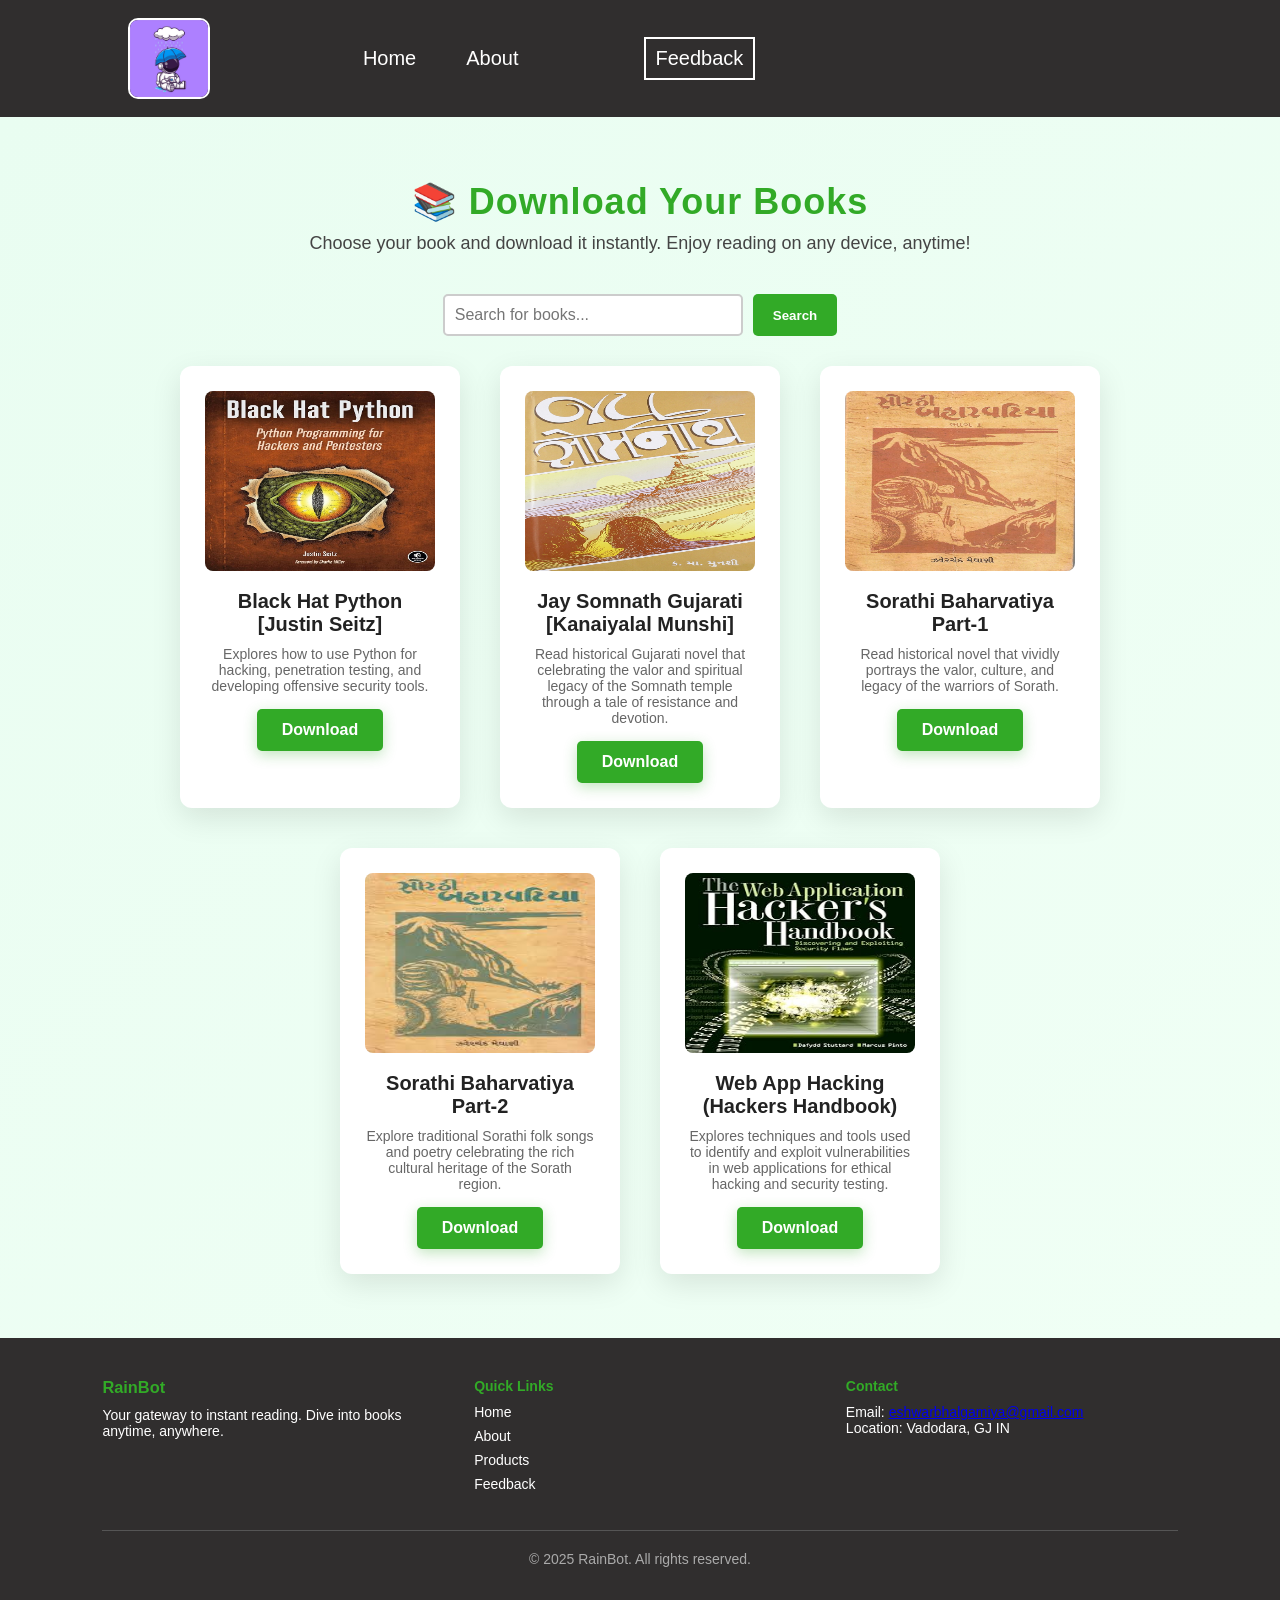
<file: Download-page.html>
<!DOCTYPE html>
<html lang="en">

<head>
    <meta charset="UTF-8">
    <meta name="viewport" content="width=device-width, initial-scale=1.0">
    <title>RainBot</title>
    <link rel="stylesheet" href="Download-page.css">
    <link rel="icon" href="RainBot-Logo.jpg">
</head>

<body>
    <!-- Preloader -->
    <div id="preloader">
        <div class="loader"></div>
    </div>

    <header id="navbar">
        <div id="logo"><img src="RainBot-Logo.jpg" alt="" width="100px"></div>
        <div class="texts"><a href="index.html#page1">Home</a></div>
        <div class="texts"><a href="index.html/#page2">About</a></div>
        <div class="btn"><a href="index.html/#Contact-us">Feedback</a></div>
    </header>
    <header id="fack-navbar"></header>

    <div id="book-download">
        <div class="download-container">
            <h2>📚 Download Your Books</h2>
            <p>Choose your book and download it instantly. Enjoy reading on any device, anytime!</p>
            <div class="search-container">
                <input type="text" id="searchInput" placeholder="Search for books...">
                <button onclick="filterBooks()">Search</button>
            </div>
            <div class="book-grid">
                <div class="book-card">
                    <img src="Books With Image/img-book/Black Hat Python [Justin Seitz].jpg"
                        alt="Black Hat Python [Justin Seitz]">
                    <h3>Black Hat Python [Justin Seitz]</h3>
                    <p>Explores how to use Python for hacking, penetration testing, and developing offensive security
                        tools.</p>
                    <a href="Books With Image/[2015] Black Hat Python [Justin Seitz].pdf" download
                        class="download-btn">Download</a>
                </div>
                <div class="book-card">
                    <img src="Books With Image/img-book/Jay Somnath Gujarati Kanaiyalal Munshi.jpg"
                        alt="Jay Somnath Gujarati-Kanaiyalal Munshi">
                    <h3>Jay Somnath Gujarati [Kanaiyalal Munshi]</h3>
                    <p>Read historical Gujarati novel that celebrating the valor and spiritual legacy of the Somnath
                        temple through a tale of resistance and devotion.</p>
                    <a href="Books With Image/Jay Somnath Gujarati Kanaiyalal Munshi.pdf" download
                        class="download-btn">Download</a>
                </div>
                <div class="book-card">
                    <img src="Books With Image/img-book/Sorathi Baharvatiya-1..jpg" alt="Sorathi Baharvatiya p-1">
                    <h3>Sorathi Baharvatiya Part-1</h3>
                    <p>Read historical novel that vividly portrays the valor, culture, and legacy of the warriors of
                        Sorath.</p>
                    <a href="Books With Image/255994-Sorathi Baharvatiya-1..pdf" download
                        class="download-btn">Download</a>
                </div>
                <div class="book-card">
                    <img src="Books With Image/img-book/Sorathi Baharvatiya.-2.jpeg" alt="Sorathi Baharvatiya p-2">
                    <h3>Sorathi Baharvatiya Part-2</h3>
                    <p>Explore traditional Sorathi folk songs and poetry celebrating the rich cultural heritage of the
                        Sorath region.</p>
                    <a href="Books With Image/Sorathi Baharvatiya.-2.pdf" download class="download-btn">Download</a>
                </div>
                <div class="book-card">
                    <img src="Books With Image/img-book/Web App Hacking (Hackers Handbook).jpg"
                        alt="Web App Hacking (Hackers Handbook)">
                    <h3>Web App Hacking (Hackers Handbook)</h3>
                    <p>Explores techniques and tools used to identify and exploit vulnerabilities in web applications
                        for ethical hacking and security testing.</p>
                    <a href="Books With Image/Web App Hacking (Hackers Handbook).pdf" download
                        class="download-btn">Download</a>
                </div>
            </div>
        </div>
    </div>

    <footer id="footer">
        <div class="footer-container">
            <div class="footer-section">
                <h3>RainBot</h3>
                <p>Your gateway to instant reading. Dive into books anytime, anywhere.</p>
            </div>
            <div class="footer-section">
                <h4>Quick Links</h4>
                <ul>
                    <li><a href="index.html#page1">Home</a></li>
                    <li><a href="index.html#page2">About</a></li>
                    <li><a href="index.html#page3">Products</a></li>
                    <li><a href="#index.html/#Contact-us">Feedback</a></li>
                </ul>
            </div>
            <div class="footer-section">
                <h4>Contact</h4>
                <p>Email: <a href="mailto:eshwarbhalgamiya@gmail.com">eshwarbhalgamiya@gmail.com</a></p>
                <p>Location: Vadodara, GJ IN</p>
            </div>
        </div>
        <div class="footer-bottom">
            <p>&copy; 2025 RainBot. All rights reserved.</p>
        </div>
    </footer>
    <script src="script.js"></script>
</body>

</html>
</file>
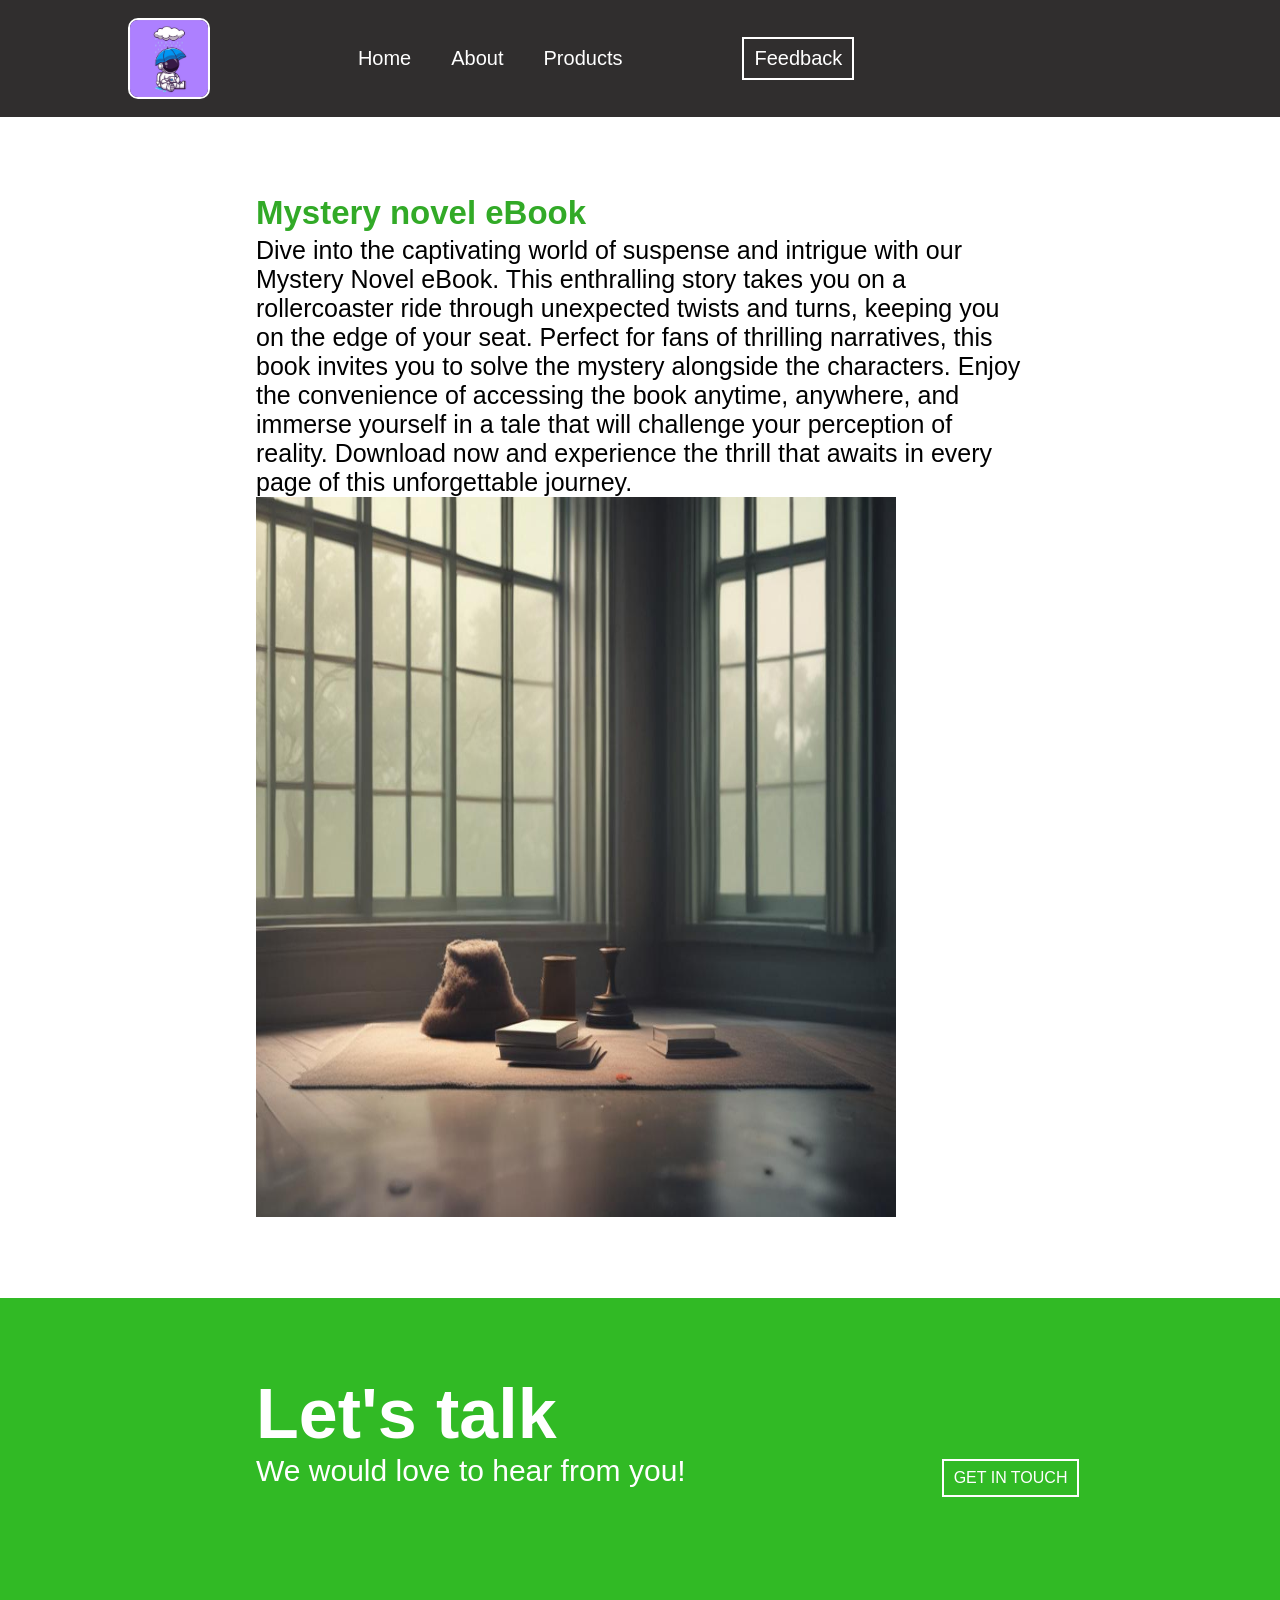
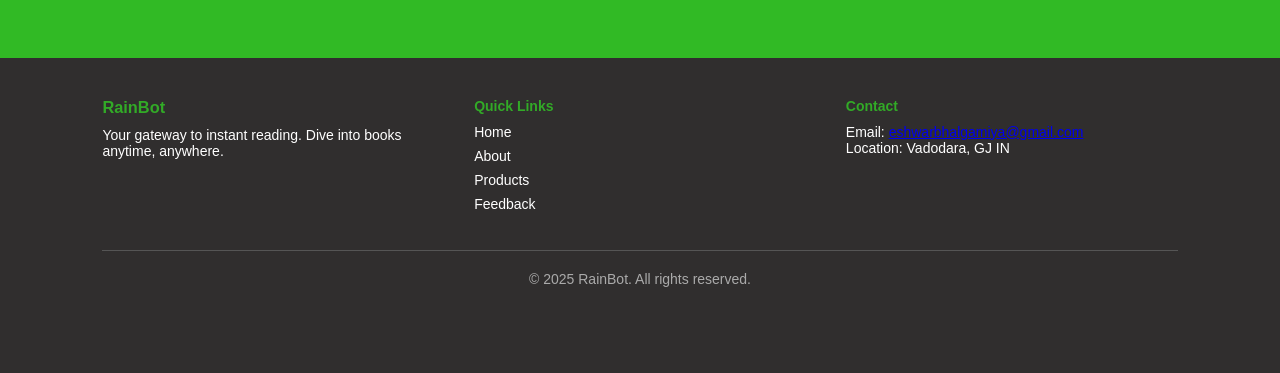
<file: Service1.html>
<!DOCTYPE html>
<html lang="en">

<head>
    <meta charset="UTF-8">
    <meta name="viewport" content="width=device-width, initial-scale=1.0">
    <title>Mystery novel eBook</title>
    <link rel="stylesheet" href="Services.css">
    <link rel="icon" href="RainBot-Logo.jpg">
</head>

<body>
    <!-- Preloader -->
    <div id="preloader">
        <div class="loader"></div>
    </div>

    <header id="navbar">
        <div id="logo"><img src="RainBot-Logo.jpg" alt="" width="100px"></div>
        <div class="texts"><a href="index.html#page1">Home</a></div>
        <div class="texts"><a href="index.html#page2">About</a></div>
        <div class="texts"><a href="index.html#page3">Products</a></div>
        <div class="btn"><a href="index.html#Contact-us">Feedback</a></div>
    </header>
    <header id="fack-navbar"></header>

    <div id="blog">
        <h4>Mystery novel eBook</h4>
        <p>Dive into the captivating world of suspense and intrigue with our Mystery Novel eBook. This enthralling story
            takes you on a rollercoaster ride through unexpected twists and turns, keeping you on the edge of your seat.
            Perfect for fans of thrilling narratives, this book invites you to solve the mystery alongside the
            characters. Enjoy the convenience of accessing the book anytime, anywhere, and immerse yourself in a tale
            that will challenge your perception of reality. Download now and experience the thrill that awaits in every
            page of this unforgettable journey.</p>
        <img src="service-1.jpeg" alt="Mystery novel eBook">
    </div>

    <footer id="sub-footer">
        <div class="sf-txt">
            <h1>Let's talk</h1>
            <p>We would love to hear from you!</p>
        </div>
        <div class="sf-btn"><a href="index.html#Contact-us">GET IN TOUCH</a></div>
    </footer>

    <footer id="footer">
        <div class="footer-container">
            <div class="footer-section">
                <h3>RainBot</h3>
                <p>Your gateway to instant reading. Dive into books anytime, anywhere.</p>
            </div>
            <div class="footer-section">
                <h4>Quick Links</h4>
                <ul>
                    <li><a href="index.html#page1">Home</a></li>
                    <li><a href="index.html#page2">About</a></li>
                    <li><a href="index.html#page3">Products</a></li>
                    <li><a href="index.html#Contact-us">Feedback</a></li>
                </ul>
            </div>
            <div class="footer-section">
                <h4>Contact</h4>
                <p>Email: <a href="mailto:eshwarbhalgamiya@gmail.com">eshwarbhalgamiya@gmail.com</a></p>
                <p>Location: Vadodara, GJ IN</p>
            </div>
        </div>
        <div class="footer-bottom">
            <p>&copy; 2025 RainBot. All rights reserved.</p>
        </div>
    </footer>
    <script src="script.js"></script>

</body>

</html>
</file>
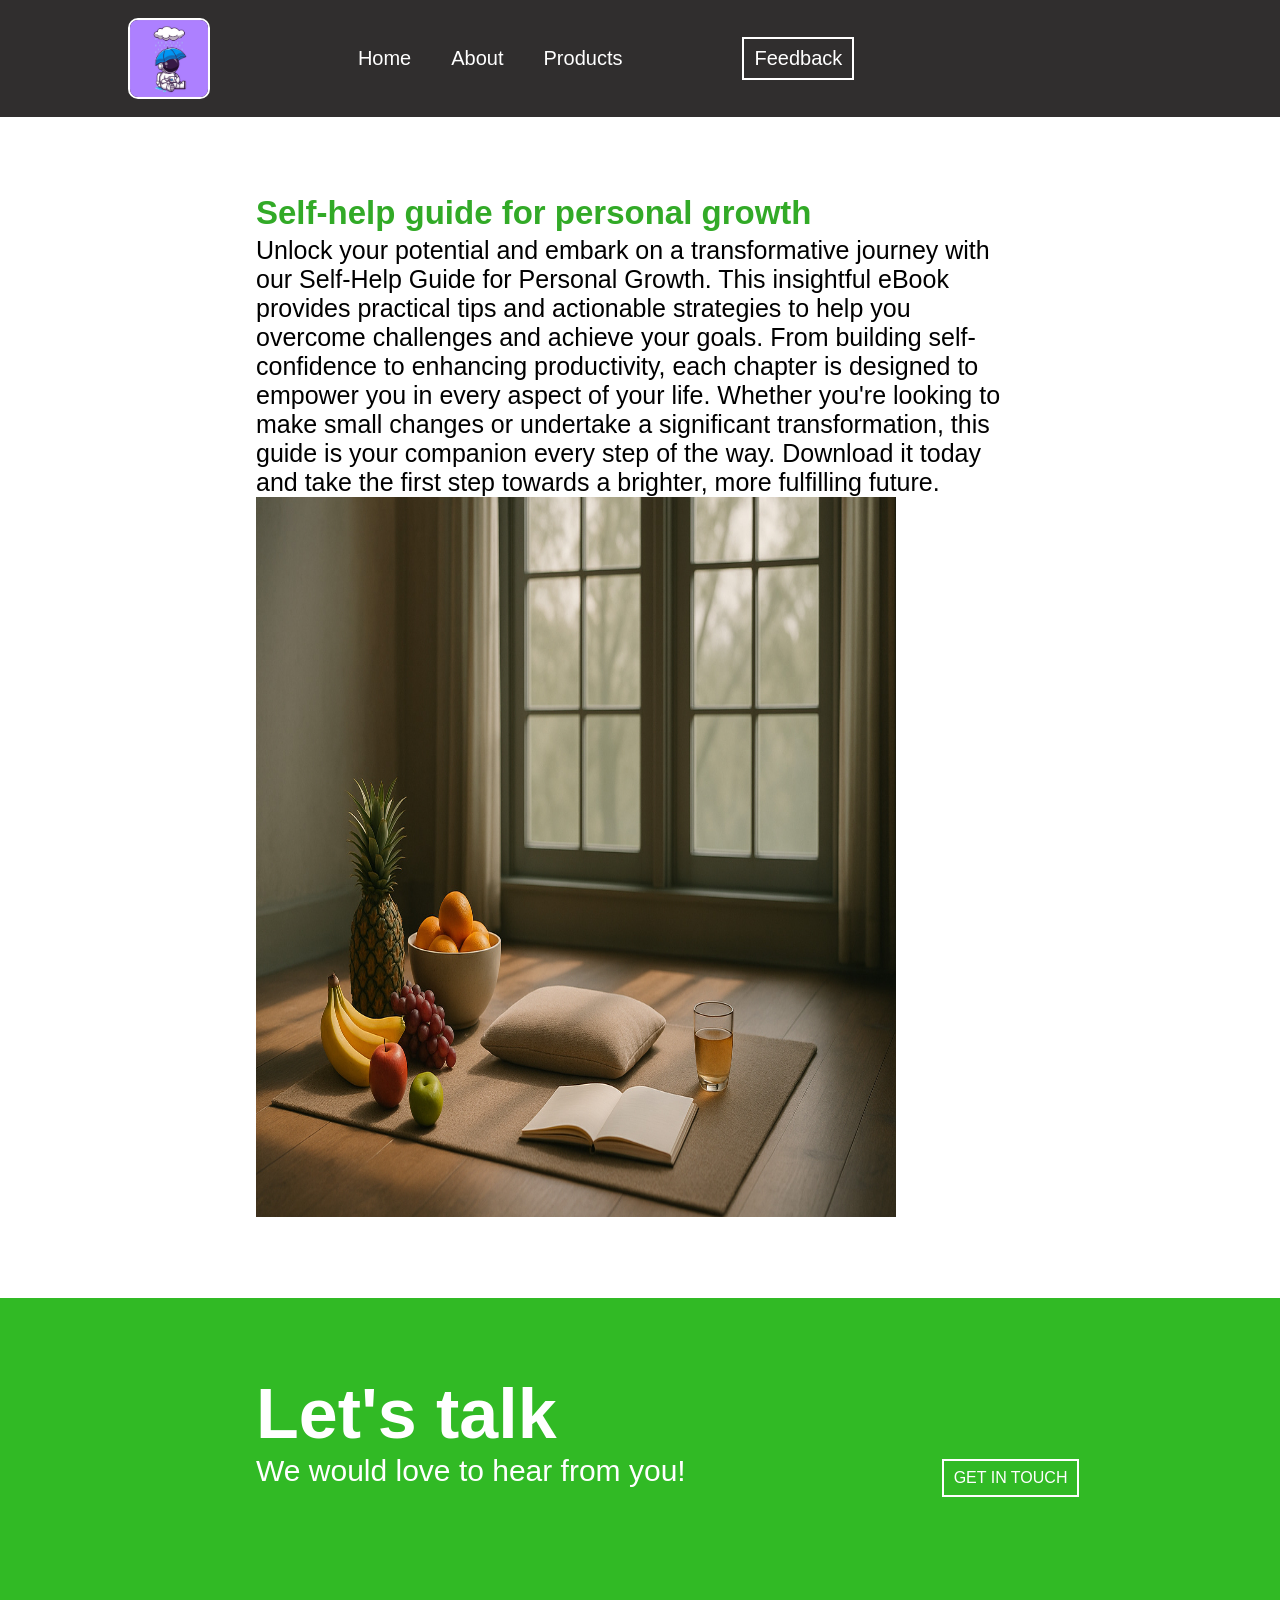
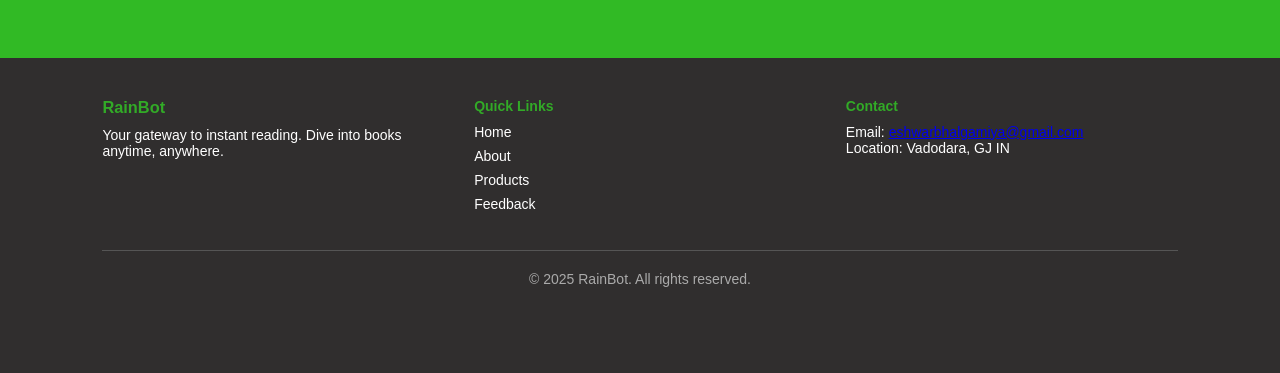
<file: Service2.html>
<!DOCTYPE html>
<html lang="en">

<head>
    <meta charset="UTF-8">
    <meta name="viewport" content="width=device-width, initial-scale=1.0">
    <title>Mystery novel eBook</title>
    <link rel="stylesheet" href="Services.css">
    <link rel="icon" href="RainBot-Logo.jpg">
</head>

<body>
    <!-- Preloader -->
    <div id="preloader">
        <div class="loader"></div>
    </div>

    <header id="navbar">
        <div id="logo"><img src="RainBot-Logo.jpg" alt="" width="100px"></div>
        <div class="texts"><a href="index.html#page1">Home</a></div>
        <div class="texts"><a href="index.html#page2">About</a></div>
        <div class="texts"><a href="index.html#page3">Products</a></div>
        <div class="btn"><a href="index.html#Contact-us">Feedback</a></div>
    </header>
    <header id="fack-navbar"></header>

    <div id="blog">
        <h4>Self-help guide for personal growth</h4>
        <p>Unlock your potential and embark on a transformative journey with our Self-Help Guide for Personal Growth. This insightful eBook provides practical tips and actionable strategies to help you overcome challenges and achieve your goals. From building self-confidence to enhancing productivity, each chapter is designed to empower you in every aspect of your life. Whether you're looking to make small changes or undertake a significant transformation, this guide is your companion every step of the way. Download it today and take the first step towards a brighter, more fulfilling future.</p>
        <img src="service-2.jpeg" alt="Self-help guide for personal growth">
    </div>

    <footer id="sub-footer">
        <div class="sf-txt">
            <h1>Let's talk</h1>
            <p>We would love to hear from you!</p>
        </div>
        <div class="sf-btn"><a href="index.html#Contact-us">GET IN TOUCH</a></div>
    </footer>

    <footer id="footer">
        <div class="footer-container">
            <div class="footer-section">
                <h3>RainBot</h3>
                <p>Your gateway to instant reading. Dive into books anytime, anywhere.</p>
            </div>
            <div class="footer-section">
                <h4>Quick Links</h4>
                <ul>
                    <li><a href="index.html#page1">Home</a></li>
                    <li><a href="index.html#page2">About</a></li>
                    <li><a href="index.html#page3">Products</a></li>
                    <li><a href="index.html#Contact-us">Feedback</a></li>
                </ul>
            </div>
            <div class="footer-section">
                <h4>Contact</h4>
                <p>Email: <a href="mailto:eshwarbhalgamiya@gmail.com">eshwarbhalgamiya@gmail.com</a></p>
                <p>Location: Vadodara, GJ IN</p>
            </div>
        </div>
        <div class="footer-bottom">
            <p>&copy; 2025 RainBot. All rights reserved.</p>
        </div>
    </footer>
    <script src="script.js"></script>

</body>

</html>
</file>
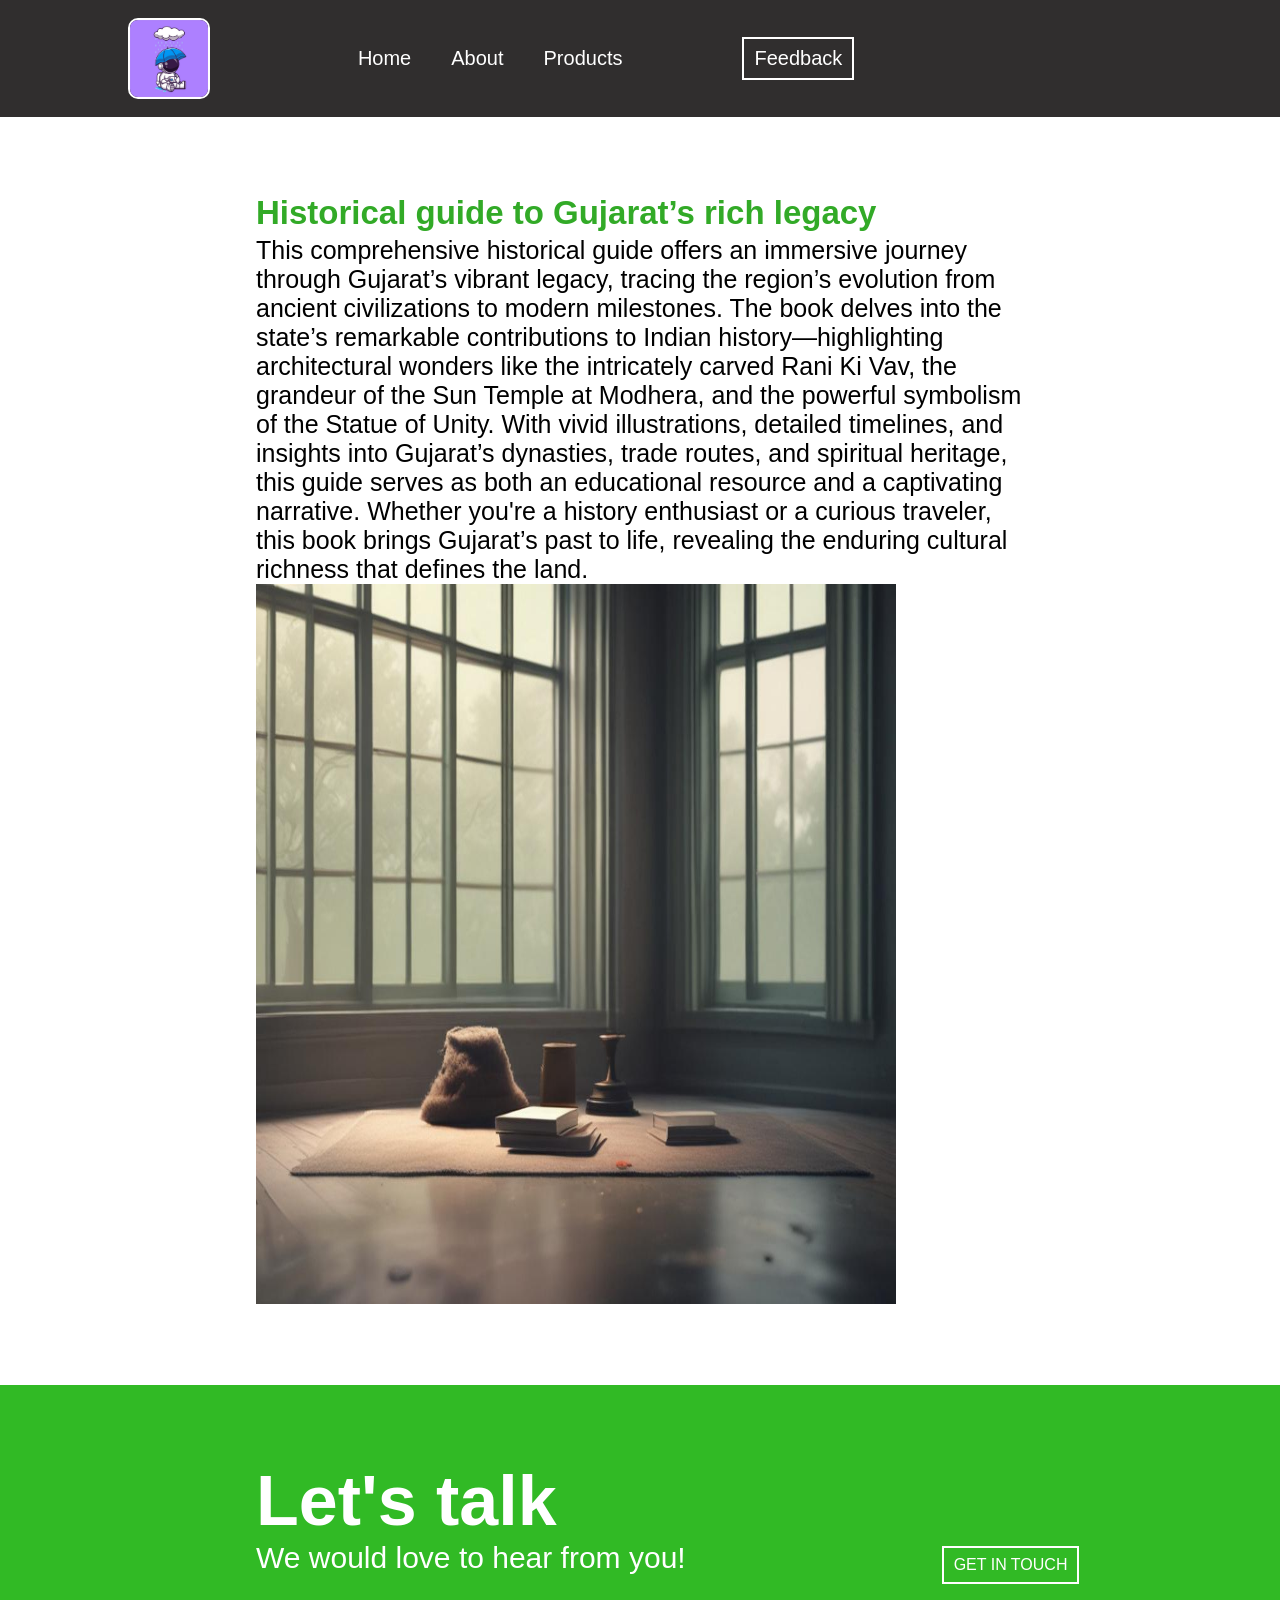
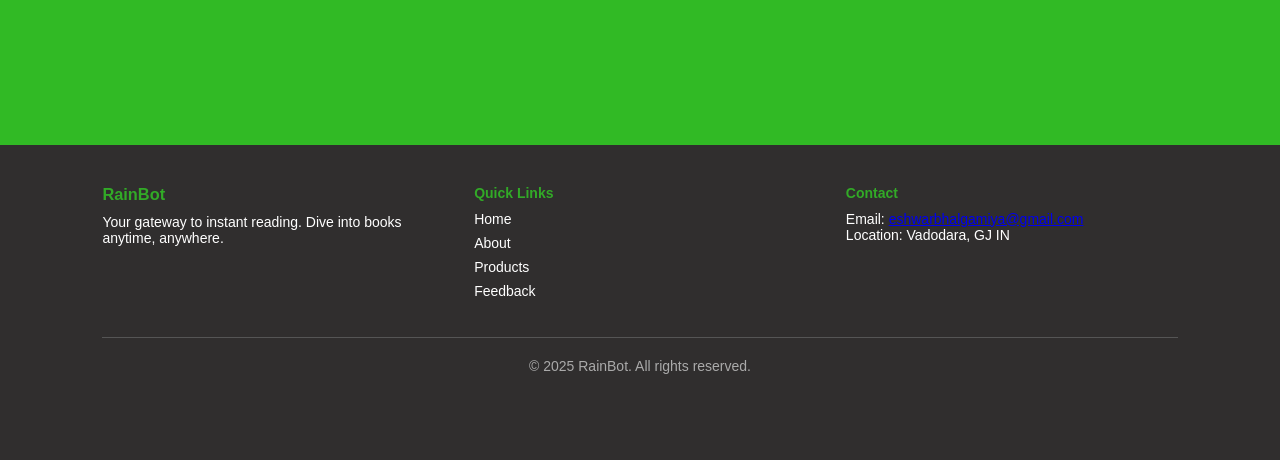
<file: Service3.html>
<!DOCTYPE html>
<html lang="en">

<head>
    <meta charset="UTF-8">
    <meta name="viewport" content="width=device-width, initial-scale=1.0">
    <title>Mystery novel eBook</title>
    <link rel="stylesheet" href="Services.css">
    <link rel="icon" href="RainBot-Logo.jpg">
</head>

<body>
    <!-- Preloader -->
    <div id="preloader">
        <div class="loader"></div>
    </div>

    <header id="navbar">
        <div id="logo"><img src="RainBot-Logo.jpg" alt="" width="100px"></div>
        <div class="texts"><a href="index.html#page1">Home</a></div>
        <div class="texts"><a href="index.html#page2">About</a></div>
        <div class="texts"><a href="index.html#page3">Products</a></div>
        <div class="btn"><a href="index.html#Contact-us">Feedback</a></div>
    </header>
    <header id="fack-navbar"></header>

    <div id="blog">
        <h4>Historical guide to Gujarat’s rich legacy</h4>
        <p>This comprehensive historical guide offers an immersive journey through Gujarat’s vibrant legacy, tracing the region’s evolution from ancient civilizations to modern milestones. The book delves into the state’s remarkable contributions to Indian history—highlighting architectural wonders like the intricately carved Rani Ki Vav, the grandeur of the Sun Temple at Modhera, and the powerful symbolism of the Statue of Unity. With vivid illustrations, detailed timelines, and insights into Gujarat’s dynasties, trade routes, and spiritual heritage, this guide serves as both an educational resource and a captivating narrative. Whether you're a history enthusiast or a curious traveler, this book brings Gujarat’s past to life, revealing the enduring cultural richness that defines the land.</p>
        <img src="service-1.jpeg" alt="Mystery novel eBook">
    </div>

    <footer id="sub-footer">
        <div class="sf-txt">
            <h1>Let's talk</h1>
            <p>We would love to hear from you!</p>
        </div>
        <div class="sf-btn"><a href="index.html#Contact-us">GET IN TOUCH</a></div>
    </footer>

    <footer id="footer">
        <div class="footer-container">
            <div class="footer-section">
                <h3>RainBot</h3>
                <p>Your gateway to instant reading. Dive into books anytime, anywhere.</p>
            </div>
            <div class="footer-section">
                <h4>Quick Links</h4>
                <ul>
                    <li><a href="index.html#page1">Home</a></li>
                    <li><a href="index.html#page2">About</a></li>
                    <li><a href="index.html#page3">Products</a></li>
                    <li><a href="index.html#Contact-us">Feedback</a></li>
                </ul>
            </div>
            <div class="footer-section">
                <h4>Contact</h4>
                <p>Email: <a href="mailto:eshwarbhalgamiya@gmail.com">eshwarbhalgamiya@gmail.com</a></p>
                <p>Location: Vadodara, GJ IN</p>
            </div>
        </div>
        <div class="footer-bottom">
            <p>&copy; 2025 RainBot. All rights reserved.</p>
        </div>
    </footer>
    <script src="script.js"></script>

</body>

</html>
</file>
<file: Download-page.css>
* {
    margin: 0%;
    padding: 0%;
    box-sizing: border-box;

}

html,
body {
    height: 100%;
    width: 100%;
    font-family: "Gill Sans", sans-serif;
}

/* Preloader style */
#preloader {
  position: fixed;
  top: 0;
  left: 0;
  width: 100%;
  height: 100%;
  background: white;
  display: flex;
  justify-content: center;
  align-items: center;
  z-index: 9999;
}

/* Loader animation */
.loader {
  border: 8px solid #f3f3f3;
  border-top: 8px solid #32aa27;
  border-radius: 50%;
  width: 60px;
  height: 60px;
  animation: spin 1s linear infinite;
}

@keyframes spin {
  0% { transform: rotate(0deg); }
  25% { transform: rotate(90deg); }
  50%{ transform: rotate(180deg); }
  100% { transform: rotate(360deg); }
}


#navbar {
    height: 13vh;
    width: 100vw;
    background-color: rgb(48, 46, 46);
    position: fixed;
    display: flex;
    align-items: center;
    font-size: 20px;
    z-index: 10;
}

#logo {
    height: 70%;
    margin: 10%;
}

#logo img {
    width: 100%;
    height: 100%;
    object-fit: cover;
    border-radius: 10px;
    border: 2px solid white;
}

.texts {
    margin: 25px;
    color: white;
}

.texts a {
    text-decoration: none;
    color: white;
}

.texts:hover {
    text-decoration-line: underline;
    text-underline-offset: 5px;
    font-weight: bold;
}

.btn {
    color: white;
    justify-content: center;
    border: 2px solid white;
    background-color: transparent;
    padding: 8px 10px;
    margin-left: 100px;
}

.btn a {
    text-decoration: none;
    color: white;
}

.btn:hover {
    font-weight: bold;
    border-color: #32aa27;
    background-color: #32aa27;
}

#fack-navbar {
    height: 13vh;
    width: 100vw;
}

/* Main Contain */
#book-download {
    background: linear-gradient(to bottom right, #e9fdf1, #f0fff5);
    padding: 5% 8%;
    text-align: center;
}

.download-container h2 {
    color: #32aa27;
    font-size: 36px;
    margin-bottom: 10px;
    font-weight: 800;
    letter-spacing: 1px;
}

.download-container p {
    font-size: 18px;
    margin-bottom: 40px;
    color: #444;
}

.search-container {
    margin-bottom: 30px;
    display: flex;
    justify-content: center;
    gap: 10px;
}

#searchInput {
    padding: 10px;
    width: 300px;
    border: 2px solid #ccc;
    border-radius: 5px;
    font-size: 16px;
}

.search-container button {
    background-color: #32aa27;
    color: white;
    padding: 10px 20px;
    border: none;
    font-weight: bold;
    border-radius: 5px;
    cursor: pointer;
    transition: background 0.3s ease;
}

.search-container button:hover {
    background-color: #2a9220;
}

.book-grid {
    display: flex;
    justify-content: center;
    gap: 40px;
    flex-wrap: wrap;
}

.book-card {
    background: white;
    padding: 25px;
    border-radius: 12px;
    width: 280px;
    box-shadow: 0 10px 30px rgba(0, 0, 0, 0.1);
    text-align: center;
    transition: all 0.4s ease-in-out;
    position: relative;
    overflow: hidden;
}

.book-card:hover {
    transform: translateY(-10px);
    box-shadow: 0 14px 40px rgba(0, 0, 0, 0.2);
}

.book-card img {
    width: 100%;
    height: 180px;
    object-fit: fill;
    border-radius: 8px;
    margin-bottom: 15px;
}

.book-card h3 {
    font-size: 20px;
    color: #222;
    margin-bottom: 10px;
}

.book-card p {
    color: #666;
    font-size: 14px;
    margin-bottom: 15px;
}

.download-btn {
    display: inline-block;
    padding: 12px 25px;
    background-color: #32aa27;
    color: white;
    font-weight: bold;
    text-decoration: none;
    border-radius: 5px;
    transition: background 0.3s ease, transform 0.2s ease;
    box-shadow: 0 4px 14px rgba(50, 170, 39, 0.3);
}

.download-btn:hover {
    background-color: #2a9220;
    transform: scale(1.05);
}


/* FOOTER */
#footer {
    height: 35vh;
    width: 100vw;
    background-color: rgb(48, 46, 46);
    color: white;
    padding: 40px 8%;
    font-size: 14px;
}

.footer-container {
    display: flex;
    flex-wrap: wrap;
    justify-content: space-between;
    gap: 40px;
}

.footer-section {
    flex: 1;
    min-width: 200px;
}

.footer-section h3,
.footer-section h4 {
    margin-bottom: 10px;
    color: #32aa27;
}

.footer-section ul {
    list-style: none;
    padding: 0;
}

.footer-section ul li {
    margin-bottom: 8px;
}

.footer-section ul li a {
    color: white;
    text-decoration: none;
}

.footer-section ul li a:hover {
    text-decoration: underline;
}

.footer-bottom {
    margin-top: 30px;
    text-align: center;
    border-top: 1px solid #555;
    padding-top: 20px;
    color: #aaa;
}

/* Responsive Website Codes */
@media only screen and (min-width: 318px) and (max-width: 768px){

    #navbar {
        flex-direction: column;
        height: auto;
        padding: 10px 0;
        font-size: 16px;
    }
    #logo {
        margin: 0 0 10px 0;
        height: 60px;
    }
    .texts, .btn {
        margin: 10px 0 0 0;
    }
    #fack-navbar {
        height: 194px;
    }

    /* #book-download{} */

    .download-container h2{
        font-size: 24px;
    }

    .download-container p{
        margin-bottom: 24px;
    }

    #searchInput{
        width: 184px;
    }

    .search-container button{
        font-weight: bolder;
    }

    /* Reduce footer size and stack sections for mobile */
    #footer {
        height: auto;
        padding: 24px 4% 14px 4%;
        font-size: 12px;
    }
    .footer-container {
        flex-direction: column;
        gap: 20px;
    }
    .footer-section {
        min-width: unset;
        margin-bottom: 12px;
    }
    .footer-bottom {
        margin-top: 14px;
        padding-top: 7px;
    }
}

@media only screen and (min-width: 767px) and (max-width:1024px){

    #navbar{
        width: 100%;
        height: 15vh;
    }

    #fack-navbar{
        width: 100%;
        height: 15vh;
    }

    #logo img{
        border-radius: 10px;
        border: 2px solid white;
    }

    #book-download{
        height: auto;
    }

    #footer{
        height: fit-content;
    }
}
</file>
<file: Services.css>
* {
    margin: 0%;
    padding: 0%;
    box-sizing: border-box;

}

html,
body {
    height: 100%;
    width: 100%;
    font-family: 'Trebuchet MS', sans-serif;
}

/* Preloader style */
#preloader {
  position: fixed;
  top: 0;
  left: 0;
  width: 100%;
  height: 100%;
  background: white;
  display: flex;
  justify-content: center;
  align-items: center;
  z-index: 9999;
}

/* Loader animation */
.loader {
  border: 8px solid #f3f3f3;
  border-top: 8px solid #32aa27;
  border-radius: 50%;
  width: 60px;
  height: 60px;
  animation: spin 1s linear infinite;
}

@keyframes spin {
  0% { transform: rotate(0deg); }
  25% { transform: rotate(90deg); }
  50%{ transform: rotate(180deg); }
  100% { transform: rotate(360deg); }
}


#navbar {
    height: 13vh;
    width: 100vw;
    background-color: rgb(48, 46, 46);
    position: fixed;
    display: flex;
    align-items: center;
    font-size: 20px;
    z-index: 10;
}

#logo {
    height: 70%;
    margin: 10%;
}

#logo img {
    width: 100%;
    height: 100%;
    object-fit: cover;
    border-radius: 10px;
    border: 2px solid white;
}

.texts {
    margin: 20px;
    color: white;
}

.texts a {
    text-decoration: none;
    color: white;
}

.texts:hover {
    text-decoration-line: underline;
    text-underline-offset: 5px;
    font-weight: bold;
}

.btn {
    color: white;
    justify-content: center;
    border: 2px solid white;
    background-color: transparent;
    padding: 8px 10px;
    margin-left: 100px;
}

.btn a {
    text-decoration: none;
    color: white;
}

.btn:hover {
    font-weight: bold;
    border-color: #32aa27;
    background-color: #32aa27;
}

#fack-navbar {
    height: 13vh;
    width: 100vw;
}

/* BLOG */
#blog {
    display: block;
    align-items: center;
    padding: 6% 20%;
}

#blog h4 {
    color: #32aa27;
    font-size: 33px;
    margin-bottom: 4px;
}

#blog p {
    font-size: 25px;
    line-break: normal;
}

img {

    width: 50vw;
    height: 80vh;
}

/* Sub-footer */

#sub-footer {
    display: flex;
    height: 40vh;
    width: 100vw;
    background-color: #31ba25;
}


.sf-txt {
    padding: 6% 20%;
    color: white;
}

.sf-txt h1 {
    font-size: 70px;
}

.sf-txt p {
    font-size: 30px;
}

.sf-btn {
    display: flex;
    justify-content: flex-start;
    align-items: center;
    background-color: transparent;
}

.sf-btn a {
    border: 2px solid white;
    padding: 8px 10px;
    text-decoration: none;
    color: white;
}

.sf-btn a:hover {
    background-color: black;
    border: black;
}

/* FOOTER */
#footer {
    height: 35vh;
    width: 100vw;
    background-color: rgb(48, 46, 46);
    color: white;
    padding: 40px 8%;
    font-size: 14px;
}

.footer-container {
    display: flex;
    flex-wrap: wrap;
    justify-content: space-between;
    gap: 40px;
}

.footer-section {
    flex: 1;
    min-width: 200px;
}

.footer-section h3,
.footer-section h4 {
    margin-bottom: 10px;
    color: #32aa27;
}

.footer-section ul {
    list-style: none;
    padding: 0;
}

.footer-section ul li {
    margin-bottom: 8px;
}

.footer-section ul li a {
    color: white;
    text-decoration: none;
}

.footer-section ul li a:hover {
    text-decoration: underline;
}

.footer-bottom {
    margin-top: 30px;
    text-align: center;
    border-top: 1px solid #555;
    padding-top: 20px;
    color: #aaa;
}

/* Responsive Website Codes */
@media only screen and (min-width: 318px) and (max-width: 768px) {

    #navbar {
        flex-direction: column;
        height: auto;
        width: 100%;
        padding: 10px 0;
        font-size: 16px;
    }

    #logo {
        margin: 0 0 10px 0;
        height: 60px;
    }

    .texts,
    .btn {
        margin: 10px 0 0 0;
    }

    #fack-navbar {
        height: 223px;
        width: 100%;
    }

    #blog {
        padding: 6% 10%;
    }

    #blog h4 {
        font-size: 25px;
        margin-bottom: 5px;
    }

    #blog p {
        font-size: 18px;
    }

    #blog img {
        margin-top: 10px;
        width: 80vw;
        height: 45vh;
    }

    #sub-footer {
        align-items: center;
    }

    .sf-txt {
        padding: 5% 5%;
    }

    .sf-txt h1 {
        font-size: 45px;
    }

    .sf-txt p {
        font-size: 15px;
    }

    .sf-btn {
        margin-left: 10px;
    }

    #footer {
        height: auto;
        padding: 24px 4% 14px 4%;
        font-size: 12px;
    }

    .footer-container {
        flex-direction: column;
        gap: 20px;
    }

    .footer-section {
        min-width: unset;
        margin-bottom: 12px;
    }

    .footer-bottom {
        margin-top: 14px;
        padding-top: 7px;
    }
}

@media only screen and (min-width: 767px) and (max-width:1024px) {

    #navbar {
        width: 100%;
        height: 15%;
        justify-content: space-around;
    }

    #fack-navbar {
        width: 100%;
        height: 15%;
    }

    #logo img {
        border-radius: 10px;
        border: 2px solid white;
    }

    #blog {
        padding: 3% 10%;
    }

    #blog h4 {
        display: flex;
        font-size: 40px;
        justify-content: center;
    }

    #blog p {
        font-size: 20px;
        padding: 20px;
    }

    #blog img {
        margin: 0 20%;
    }

    #sub-footer {
        height: 35vh;
    }

    .sf-txt {
        padding: 6% 10%;
    }

    .sf-txt h1 {
        font-size: 50px;
    }

    #footer {
        height: 45vh;
    }
}
</file>
